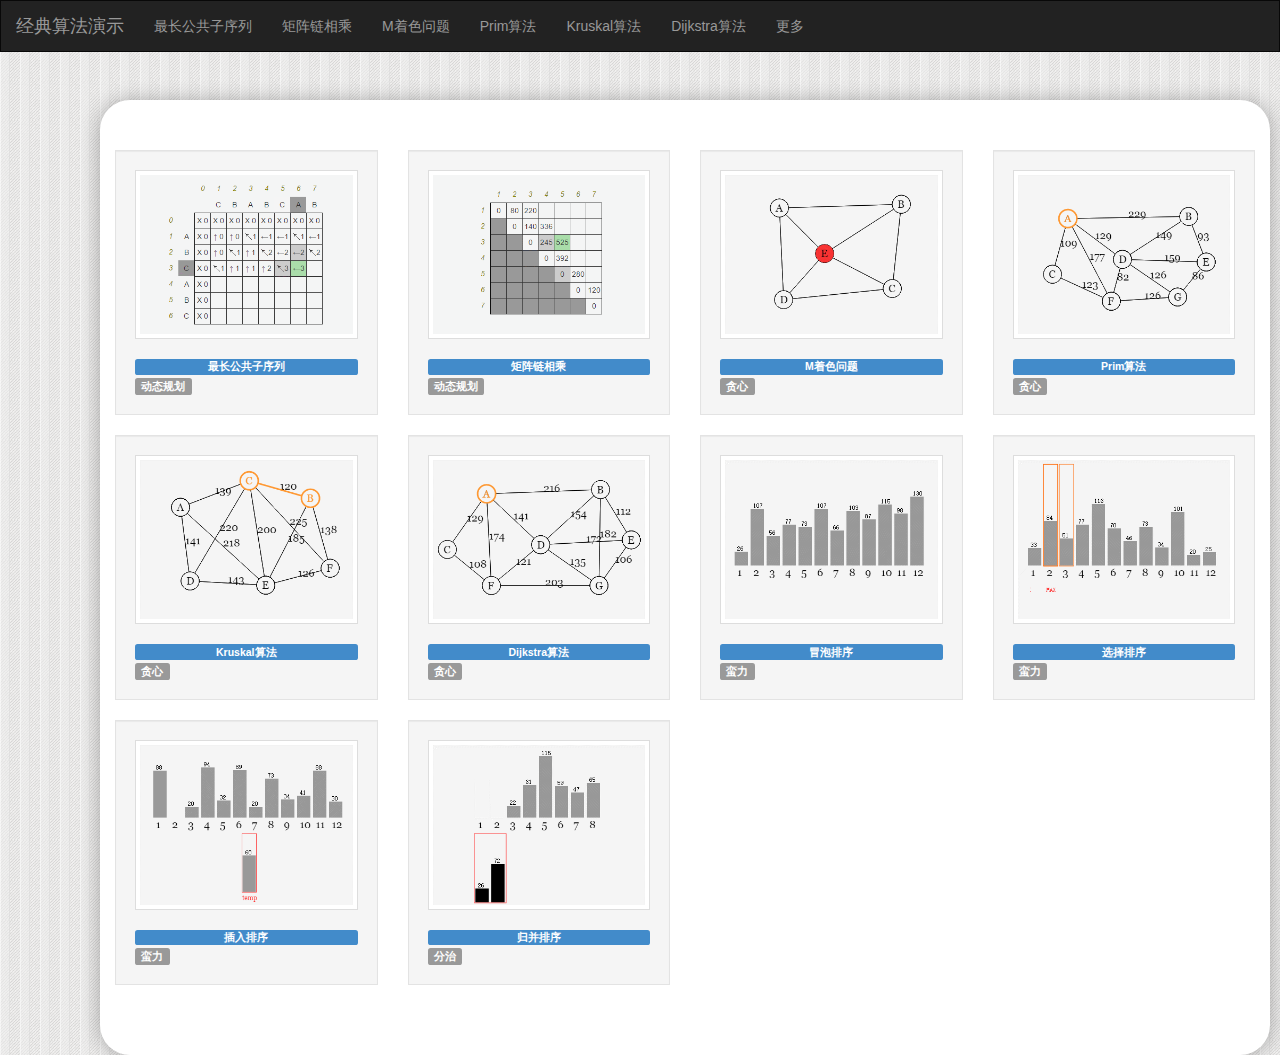
<file: index.html>
<!DOCTYPE html>
<html lang="en">
	<head>
		<meta charset="UTF-8">
		<title>经典算法演示</title>
		<link rel="stylesheet" href="css/style.css">
		<link rel="stylesheet" href="css/bootstrap.min.css">
	</head>
	<body>
		<nav class="navbar navbar-inverse" role="navigation">
			<div class="container-fluid">
				<!-- Brand and toggle get grouped for better mobile display -->
				<div class="navbar-header">
					
					<a class="navbar-brand" href="#">经典算法演示</a>
				</div>
				<!-- Collect the nav links, forms, and other content for toggling -->
				<div class="collapse navbar-collapse" id="bs-example-navbar-collapse-1">
					<ul class="nav navbar-nav">
						<li><a href="LCS/index.html">最长公共子序列</a></li>
						<li><a href="MCM/index.html">矩阵链相乘</a></li>
						<li><a href="MColor/index.html">M着色问题</a></li>
						<li><a href="prim/index.html">Prim算法</a></li>
						<li><a href="kruskal/index.html">Kruskal算法</a></li>
						<li><a href="dijkstra/index.html">Dijkstra算法</a></li>
						<li><a href="index.html">更多</a></li>
						
					</ul>
					
					
					</div><!-- /.navbar-collapse -->
					</div><!-- /.container-fluid -->
					
				</nav>
				
				<div class="panel-bg container">
					<div class="row">
						<div class="col-md-3">
							<div class="well">
								<a href="LCS/index.html" class="thumbnail">
									<img src="img/lcs.gif" alt="最长公共子序列">
								</a>
								<span class="label label-primary">最长公共子序列</span>
								<span class="label label-default">动态规划</span>
							</div>
							
						</div>
						<div class="col-md-3">
							<div class="well">
								<a href="MCM/index.html" class="thumbnail">
									<img src="img/mcm.gif" alt="矩阵链相乘">
								</a>
								<span class="label label-primary">矩阵链相乘</span>
								<span class="label label-default">动态规划</span>
							</div>
							
						</div>
						<div class="col-md-3">
							<div class="well">
								<a href="MColor/index.html" class="thumbnail">
									<img src="img/m.gif" alt="M着色问题">
								</a>
								<span class="label label-primary">M着色问题</span>
								<span class="label label-default">贪心</span>
							</div>
							
						</div>
						<div class="col-md-3">
							<div class="well">
								<a href="prim/index.html" class="thumbnail">
									<img src="img/prim.gif" alt="Prim算法">
								</a>
								<span class="label label-primary">Prim算法</span>
								<span class="label label-default">贪心</span>
							</div>
							
						</div>
						<div class="col-md-3">
							<div class="well">
								<a href="kruskal/index.html" class="thumbnail">
									<img src="img/kruskal.gif" alt="Kruskal算法">
								</a>
								<span class="label label-primary">Kruskal算法</span>
								<span class="label label-default">贪心</span>
							</div>
							
						</div>
						<div class="col-md-3">
							<div class="well">
								<a href="dijkstra/index.html" class="thumbnail">
									<img src="img/dijkstra.gif" alt="Dijkstra算法">
								</a>
								<span class="label label-primary">Dijkstra算法</span>
								<span class="label label-default">贪心</span>
							</div>
							
						</div>
						<div class="col-md-3">
							<div class="well">
								<a href="bubbleSort/index.html" class="thumbnail">
									<img src="img/mp.gif" alt="冒泡排序">
								</a>
								<span class="label label-primary">冒泡排序</span>
								<span class="label label-default">蛮力</span>
							</div>
							
						</div>
						<div class="col-md-3">
							<div class="well">
								<a href="selectionSort/index.html" class="thumbnail">
									<img src="img/xz.gif" alt="选择排序">
								</a>
								<span class="label label-primary">选择排序</span>
								<span class="label label-default">蛮力</span>
							</div>
							
						</div>
						<div class="col-md-3">
							<div class="well">
								<a href="insertionSort/index.html" class="thumbnail">
									<img src="img/cr.gif" alt="插入排序">
								</a>
								<span class="label label-primary">插入排序</span>
								<span class="label label-default">蛮力</span>
							</div>
							
						</div>
						<div class="col-md-3">
							<div class="well">
								<a href="mergeSort/index.html" class="thumbnail">
									<img src="img/gb.gif" alt="归并排序">
								</a>
								<span class="label label-primary">归并排序</span>
								<span class="label label-default">分治</span>
							</div>
							
						</div>

					</div>
				</div>
				
			</body>
		</html>
</file>
<file: css/style.css>
body {
    background-image: url('../img/subtle_stripes.png');
    background-color: rgb(181, 181, 181);
    background-repeat: repeat repeat;
}

td{
	width: 30px;
	height: 30px;
	text-align: center;
}

.char-td{
	text-align: center;
	border:none;
}

.index-td{
	font-size: small;
	font-style: italic;
	color: olive;
	border:none;
}

.base-td{
	border-right: 1px solid;
    border-bottom: 1px solid;
}
.top-td{
	border-top: 1px solid black;
}
.left-td{
    border-left: 1px solid black;
}

.current-td{
	background-color: #ada;
}
.select-td{
	background-color: #ccc;
}
.select-char{
	background-color: #999;
}
.table-area{
	min-height: 100px;
    background-color: #f5f5f5;
    border: 1px solid #e3e3e3;
    border-radius: 0;
    box-shadow: inset 0 1px 1px rgba(0, 0, 0, 0.05);
    text-align: center;
    padding: 50px;
    overflow: auto;
    
}
table{
    margin: 0 auto;
    margin-top: -20px;
}
#table h2{
    font-weight: bold;
}

.panel-bg {
    -moz-box-shadow: rgba(0, 0, 0, 0.294118) 0px 1px 20px;
    -webkit-box-shadow: rgba(0, 0, 0, 0.294118) 0px 1px 20px;
    box-shadow: rgba(0, 0, 0, 0.294118) 0px 1px 20px;
    background-color: rgb(255, 255, 255);
    border-top-left-radius: 30px;
    border-top-right-radius: 30px;
    border-bottom-right-radius: 30px;
    border-bottom-left-radius: 30px;
    padding-top: 50px;
    padding-bottom: 50px;
    margin-top: 50px;
    margin-bottom: 50px;
    position: absolute;
    top: 50px;
    left: 100px;
    right: 100px;
    z-index: -1;
    zoom: 1;
}
span.label-primary{
    display: block;
}

#info{
    margin-top: 15px;
    /*display: none;*/
    height: 105px;
    overflow: auto;
    line-height: 30px;
    font-size: small;
    padding: 0;
    margin-bottom: 0;

}
.info{
    display: none;
}
#lcs{
    margin: 0 auto;
}
</file>
